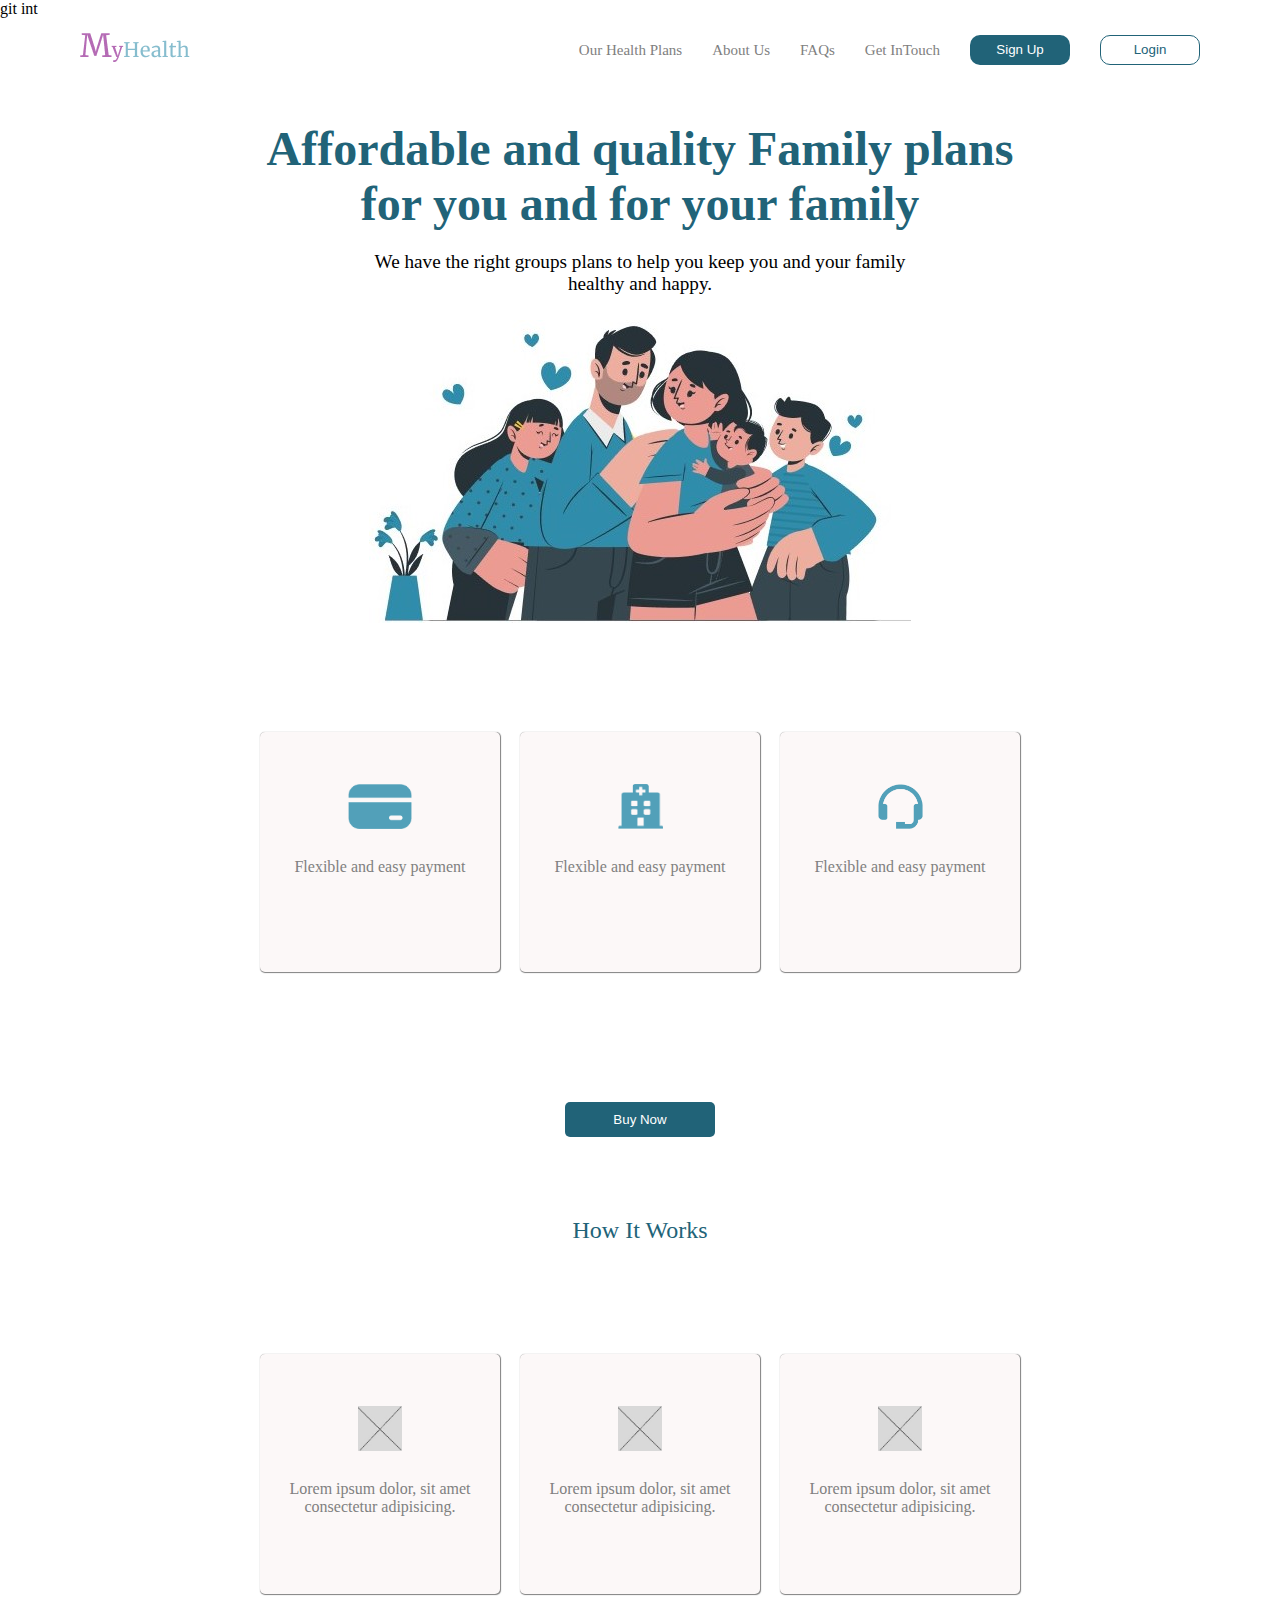
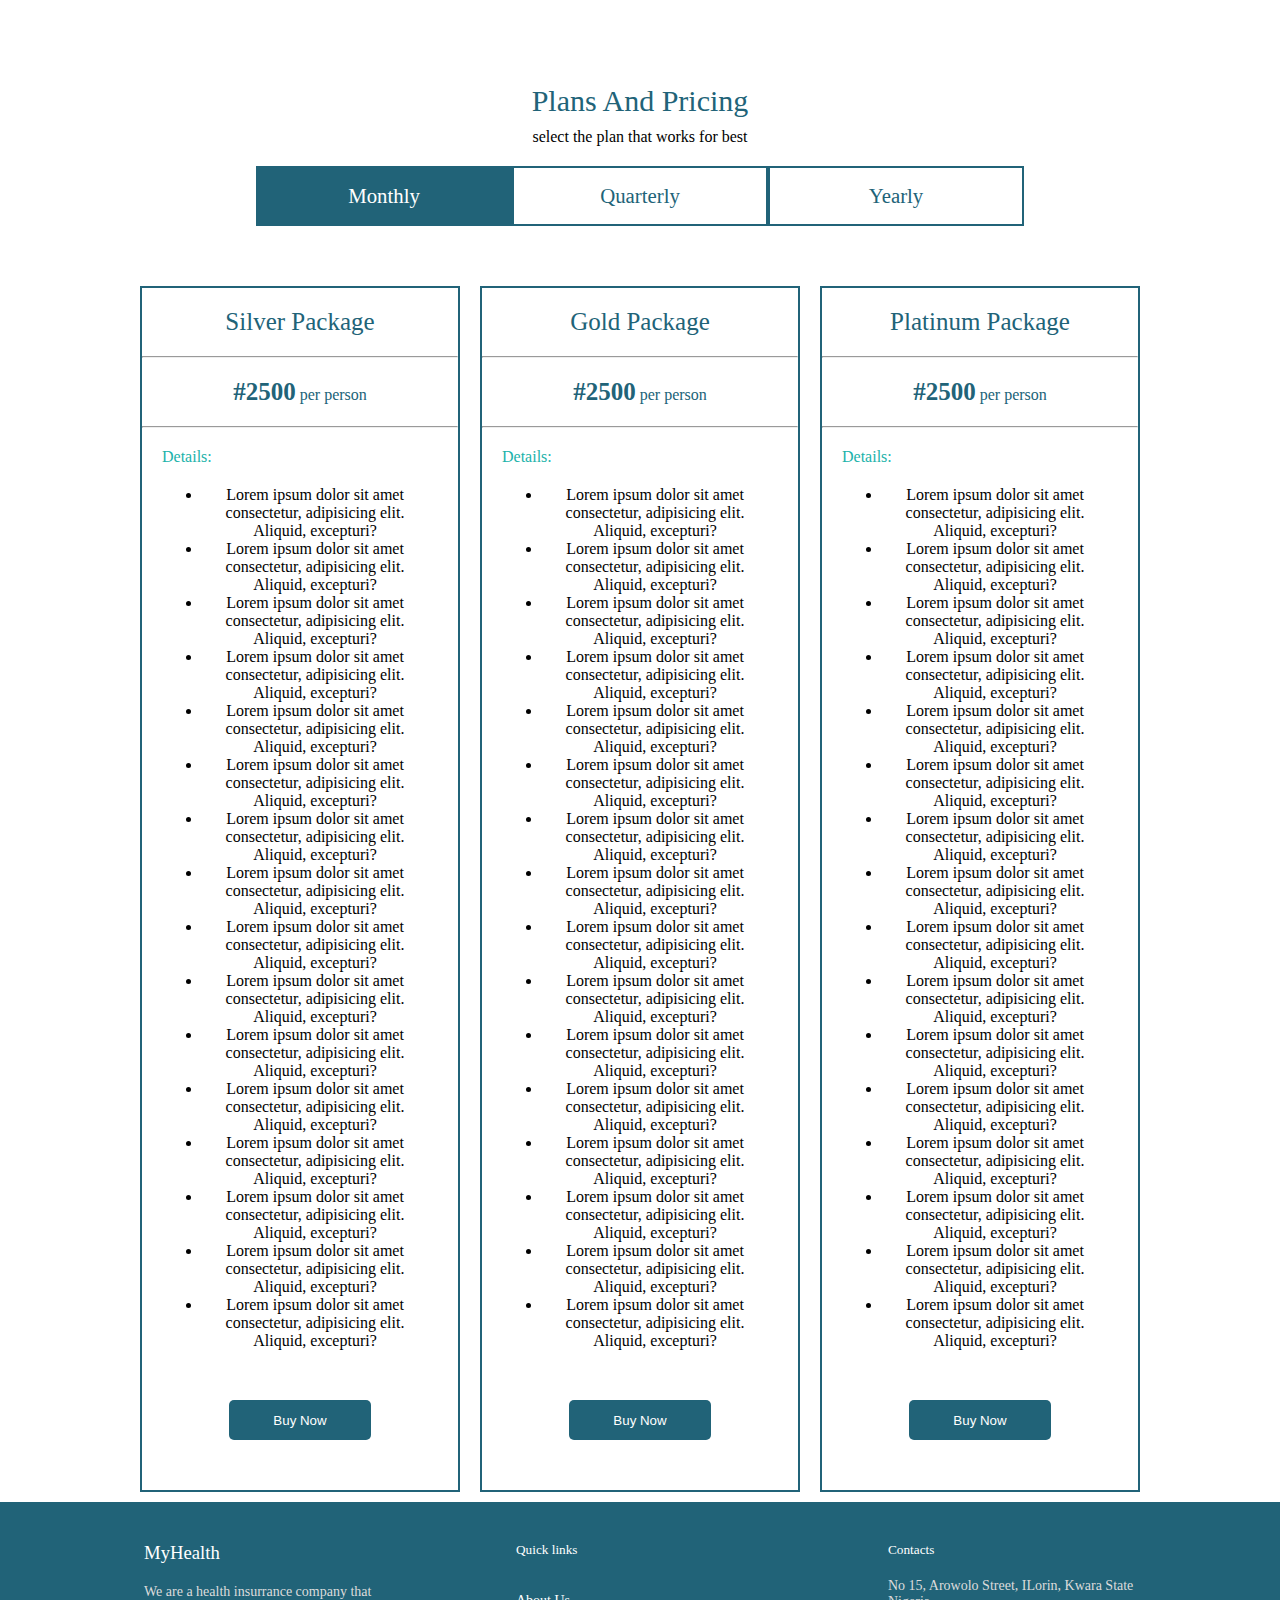
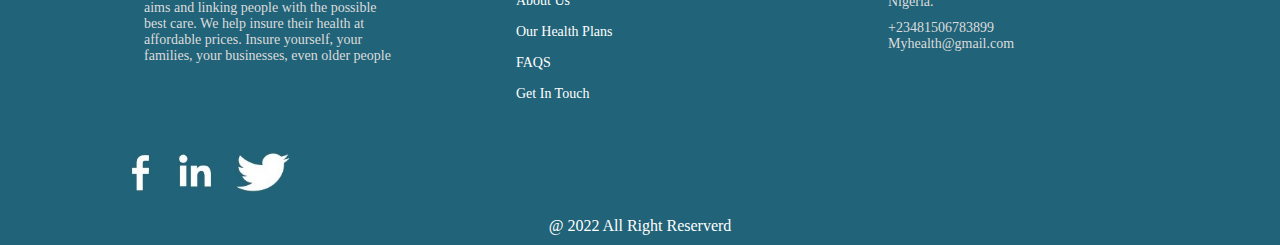
<file: index.html>
<!DOCTYPE html>
<html lang="en">
  <head>
    <meta charset="UTF-8" />
    <meta http-equiv="X-UA-Compatible" content="IE=edge" />
    <meta name="viewport" content="width=device-width, initial-scale=1.0" />
    <title>Document</title>
    <link rel="stylesheet" href="style.css" />
  </head>
  <body>git int
    <input type="checkbox" id="toggle">
    <nav>
      <div>
        <img src="./images/MyHealth.png" alt="" />
      </div>
      <label class="navbar" for="toggle">
        <span class="bar"></span>
        <span class="bar"></span>
        <span class="bar"></span>
      </label>
      <ul>
        <li><a href="">Our Health Plans</a></li>
        <li><a href="">About Us</a></li>
        <li><a href="">FAQs</a></li>
        <li><a href="">Get InTouch</a></li>
        <li><button>Sign Up</button></li>
        <li><button id="butt">Login</button></li>
      </ul>
    </nav>
    <div class="content">
      <div class="text_1">
        <h1>
          Affordable and quality Family plans <br />
          for you and for your family
        </h1>
        <p>
          We have the right groups plans to help you keep you and your family
          <br />
          healthy and happy.
        </p>
      </div>
      <div><img src="./images/SharedScreenshot2.jpg" alt="" id="pic" /></div>
      <!-- <button>Buy Now</button> -->
      <div class="flex">
        <div class="flex-card">
          <img src="./images/Vector.png" alt="" />
          <p>Flexible and easy payment</p>
        </div>
        <div class="flex-card">
          <img src="./images/Vector (1).png" alt="" />
          <p>Flexible and easy payment</p>
        </div>
        <div class="flex-card">
          <img src="./images/Vector (2).png" alt="" />
          <p>Flexible and easy payment</p>
        </div>
      </div>
      <button>Buy Now</button>
      <div class="envelop">
        <div><p>How It Works</p></div>
        <div class="flex">
          <div class="flex-card">
            <img src="./images/SharedScreenshot envelop.jpg" alt="" />
            <p>Lorem ipsum dolor, sit amet consectetur adipisicing.</p>
          </div>
          <div class="flex-card">
            <img src="./images/SharedScreenshot envelop.jpg" alt="" />
            <p>Lorem ipsum dolor, sit amet consectetur adipisicing.</p>
          </div>
          <div class="flex-card">
            <img src="./images/SharedScreenshot envelop.jpg" alt="" />
            <p>Lorem ipsum dolor, sit amet consectetur adipisicing.</p>
          </div>
        </div>
        <div class="monthly">
            <div>
                <p class="plans">Plans And Pricing</p>
                <p>select the plan that works for best</p>
            </div>
            <div class="month">
                <div class="mont">Monthly</div>
                <div class="mont">Quarterly</div>
                <div class="mont">Yearly</div>
            </div>
      </div>
      <div class="packages">
        <div class="pack">
            <p>Silver Package</p> <hr>
            <p><span>#2500</span> per person</p> <hr>
            <p style=" text-align: left; color: lightseagreen;">Details:</p>
            <ul>
                <li>Lorem ipsum dolor sit amet consectetur, adipisicing elit. Aliquid, excepturi?</li>
                <li>Lorem ipsum dolor sit amet consectetur, adipisicing elit. Aliquid, excepturi?</li>
                <li>Lorem ipsum dolor sit amet consectetur, adipisicing elit. Aliquid, excepturi?</li>
                <li>Lorem ipsum dolor sit amet consectetur, adipisicing elit. Aliquid, excepturi?</li>
                <li>Lorem ipsum dolor sit amet consectetur, adipisicing elit. Aliquid, excepturi?</li>
                <li>Lorem ipsum dolor sit amet consectetur, adipisicing elit. Aliquid, excepturi?</li>
                <li>Lorem ipsum dolor sit amet consectetur, adipisicing elit. Aliquid, excepturi?</li>
                <li>Lorem ipsum dolor sit amet consectetur, adipisicing elit. Aliquid, excepturi?</li>
                <li>Lorem ipsum dolor sit amet consectetur, adipisicing elit. Aliquid, excepturi?</li>
                <li>Lorem ipsum dolor sit amet consectetur, adipisicing elit. Aliquid, excepturi?</li>
                <li>Lorem ipsum dolor sit amet consectetur, adipisicing elit. Aliquid, excepturi?</li>
                <li>Lorem ipsum dolor sit amet consectetur, adipisicing elit. Aliquid, excepturi?</li>
                <li>Lorem ipsum dolor sit amet consectetur, adipisicing elit. Aliquid, excepturi?</li>
                <li>Lorem ipsum dolor sit amet consectetur, adipisicing elit. Aliquid, excepturi?</li>
                <li>Lorem ipsum dolor sit amet consectetur, adipisicing elit. Aliquid, excepturi?</li>
                <li>Lorem ipsum dolor sit amet consectetur, adipisicing elit. Aliquid, excepturi?</li>
            </ul>
            <button>Buy Now</button>
        </div>
        <div class="pack">
            <p>Gold Package</p> <hr>
            <p><span>#2500</span> per person</p> <hr>
            <p style=" text-align: left; color: lightseagreen;">Details:</p>
            <ul>
                <li>Lorem ipsum dolor sit amet consectetur, adipisicing elit. Aliquid, excepturi?</li>
                <li>Lorem ipsum dolor sit amet consectetur, adipisicing elit. Aliquid, excepturi?</li>
                <li>Lorem ipsum dolor sit amet consectetur, adipisicing elit. Aliquid, excepturi?</li>
                <li>Lorem ipsum dolor sit amet consectetur, adipisicing elit. Aliquid, excepturi?</li>
                <li>Lorem ipsum dolor sit amet consectetur, adipisicing elit. Aliquid, excepturi?</li>
                <li>Lorem ipsum dolor sit amet consectetur, adipisicing elit. Aliquid, excepturi?</li>
                <li>Lorem ipsum dolor sit amet consectetur, adipisicing elit. Aliquid, excepturi?</li>
                <li>Lorem ipsum dolor sit amet consectetur, adipisicing elit. Aliquid, excepturi?</li>
                <li>Lorem ipsum dolor sit amet consectetur, adipisicing elit. Aliquid, excepturi?</li>
                <li>Lorem ipsum dolor sit amet consectetur, adipisicing elit. Aliquid, excepturi?</li>
                <li>Lorem ipsum dolor sit amet consectetur, adipisicing elit. Aliquid, excepturi?</li>
                <li>Lorem ipsum dolor sit amet consectetur, adipisicing elit. Aliquid, excepturi?</li>
                <li>Lorem ipsum dolor sit amet consectetur, adipisicing elit. Aliquid, excepturi?</li>
                <li>Lorem ipsum dolor sit amet consectetur, adipisicing elit. Aliquid, excepturi?</li>
                <li>Lorem ipsum dolor sit amet consectetur, adipisicing elit. Aliquid, excepturi?</li>
                <li>Lorem ipsum dolor sit amet consectetur, adipisicing elit. Aliquid, excepturi?</li>
            </ul>
            <button>Buy Now</button>
        </div>
        <div class="pack">
            <p>Platinum Package</p> <hr>
            <p><span>#2500</span> per person</p> <hr>
            <p style=" text-align: left; color: lightseagreen;">Details:</p>
            <ul>
                <li>Lorem ipsum dolor sit amet consectetur, adipisicing elit. Aliquid, excepturi?</li>
                <li>Lorem ipsum dolor sit amet consectetur, adipisicing elit. Aliquid, excepturi?</li>
                <li>Lorem ipsum dolor sit amet consectetur, adipisicing elit. Aliquid, excepturi?</li>
                <li>Lorem ipsum dolor sit amet consectetur, adipisicing elit. Aliquid, excepturi?</li>
                <li>Lorem ipsum dolor sit amet consectetur, adipisicing elit. Aliquid, excepturi?</li>
                <li>Lorem ipsum dolor sit amet consectetur, adipisicing elit. Aliquid, excepturi?</li>
                <li>Lorem ipsum dolor sit amet consectetur, adipisicing elit. Aliquid, excepturi?</li>
                <li>Lorem ipsum dolor sit amet consectetur, adipisicing elit. Aliquid, excepturi?</li>
                <li>Lorem ipsum dolor sit amet consectetur, adipisicing elit. Aliquid, excepturi?</li>
                <li>Lorem ipsum dolor sit amet consectetur, adipisicing elit. Aliquid, excepturi?</li>
                <li>Lorem ipsum dolor sit amet consectetur, adipisicing elit. Aliquid, excepturi?</li>
                <li>Lorem ipsum dolor sit amet consectetur, adipisicing elit. Aliquid, excepturi?</li>
                <li>Lorem ipsum dolor sit amet consectetur, adipisicing elit. Aliquid, excepturi?</li>
                <li>Lorem ipsum dolor sit amet consectetur, adipisicing elit. Aliquid, excepturi?</li>
                <li>Lorem ipsum dolor sit amet consectetur, adipisicing elit. Aliquid, excepturi?</li>
                <li>Lorem ipsum dolor sit amet consectetur, adipisicing elit. Aliquid, excepturi?</li>
            </ul>
            <button>Buy Now</button>
        </div>
      </div>
    </div>
    <footer>
        <div class="foot">
            <div class="foot-card">
                <h3>MyHealth</h3>
                <p>We are a health insurrance company that  aims and linking people with the possible best care. We help insure their health at affordable prices. Insure yourself, your families, your businesses, even older people</p>
            </div>
            <div class="foot-card">
                <h5> Quick links</h5>
                <h4>About Us</h4>
                <h4>Our Health Plans</h4>
                <h4>FAQS</h4>
                <h4>Get In Touch</h4>
            </div>
            <div class="foot-card">
                <h5> Contacts</h5>
                <p>No 15, Arowolo Street, ILorin, Kwara State Nigeria.</p>
                <p>+23481506783899 <br> Myhealth@gmail.com</p>
            </div>
        </div>
        <div class="foot-links">
            <img src="./images/SharedScreenshot face.jpg" alt="">
            <img src="./images/SharedScreenshot in.jpg" alt="">
            <img src="./images/SharedScreenshot tweeter.jpg" alt="">
        </div>
        <p style="color: white;"> @ 2022 All Right Reserverd</p>
    </footer>
  </body>
</html>
</file>
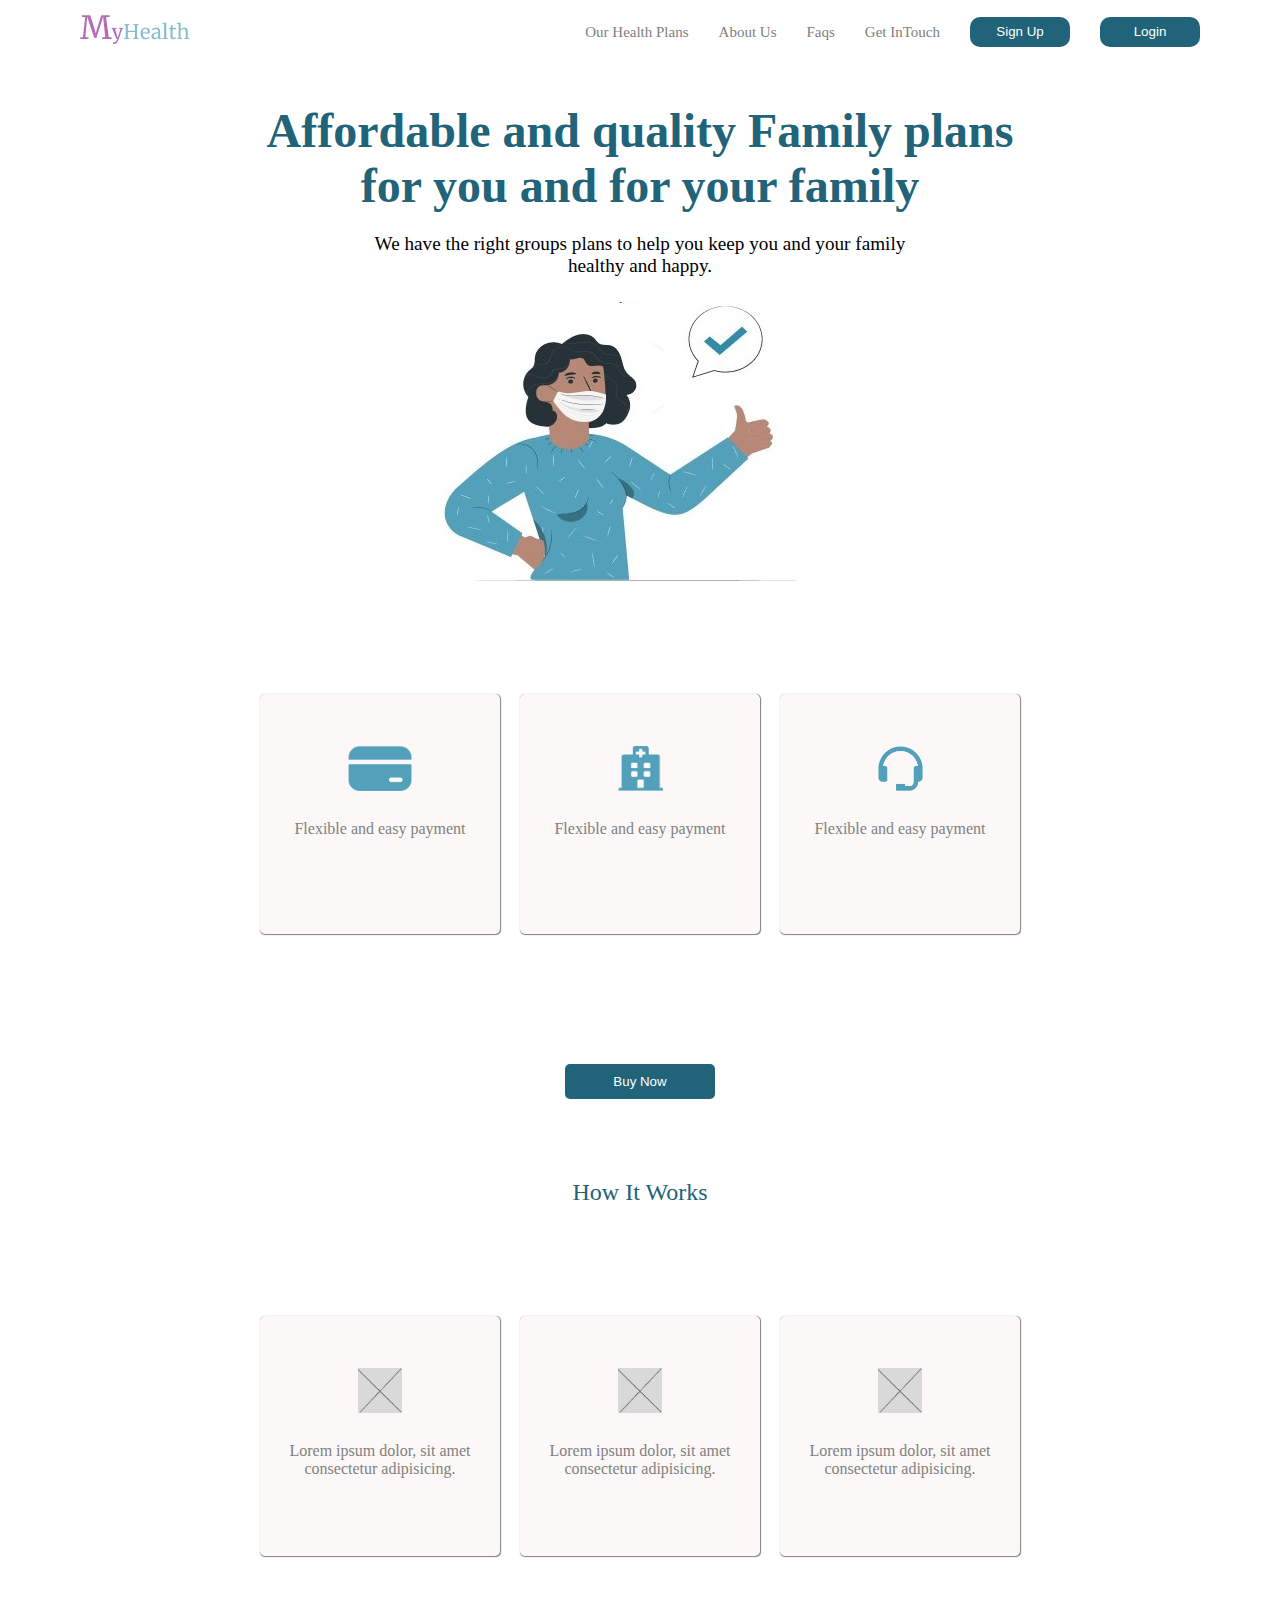
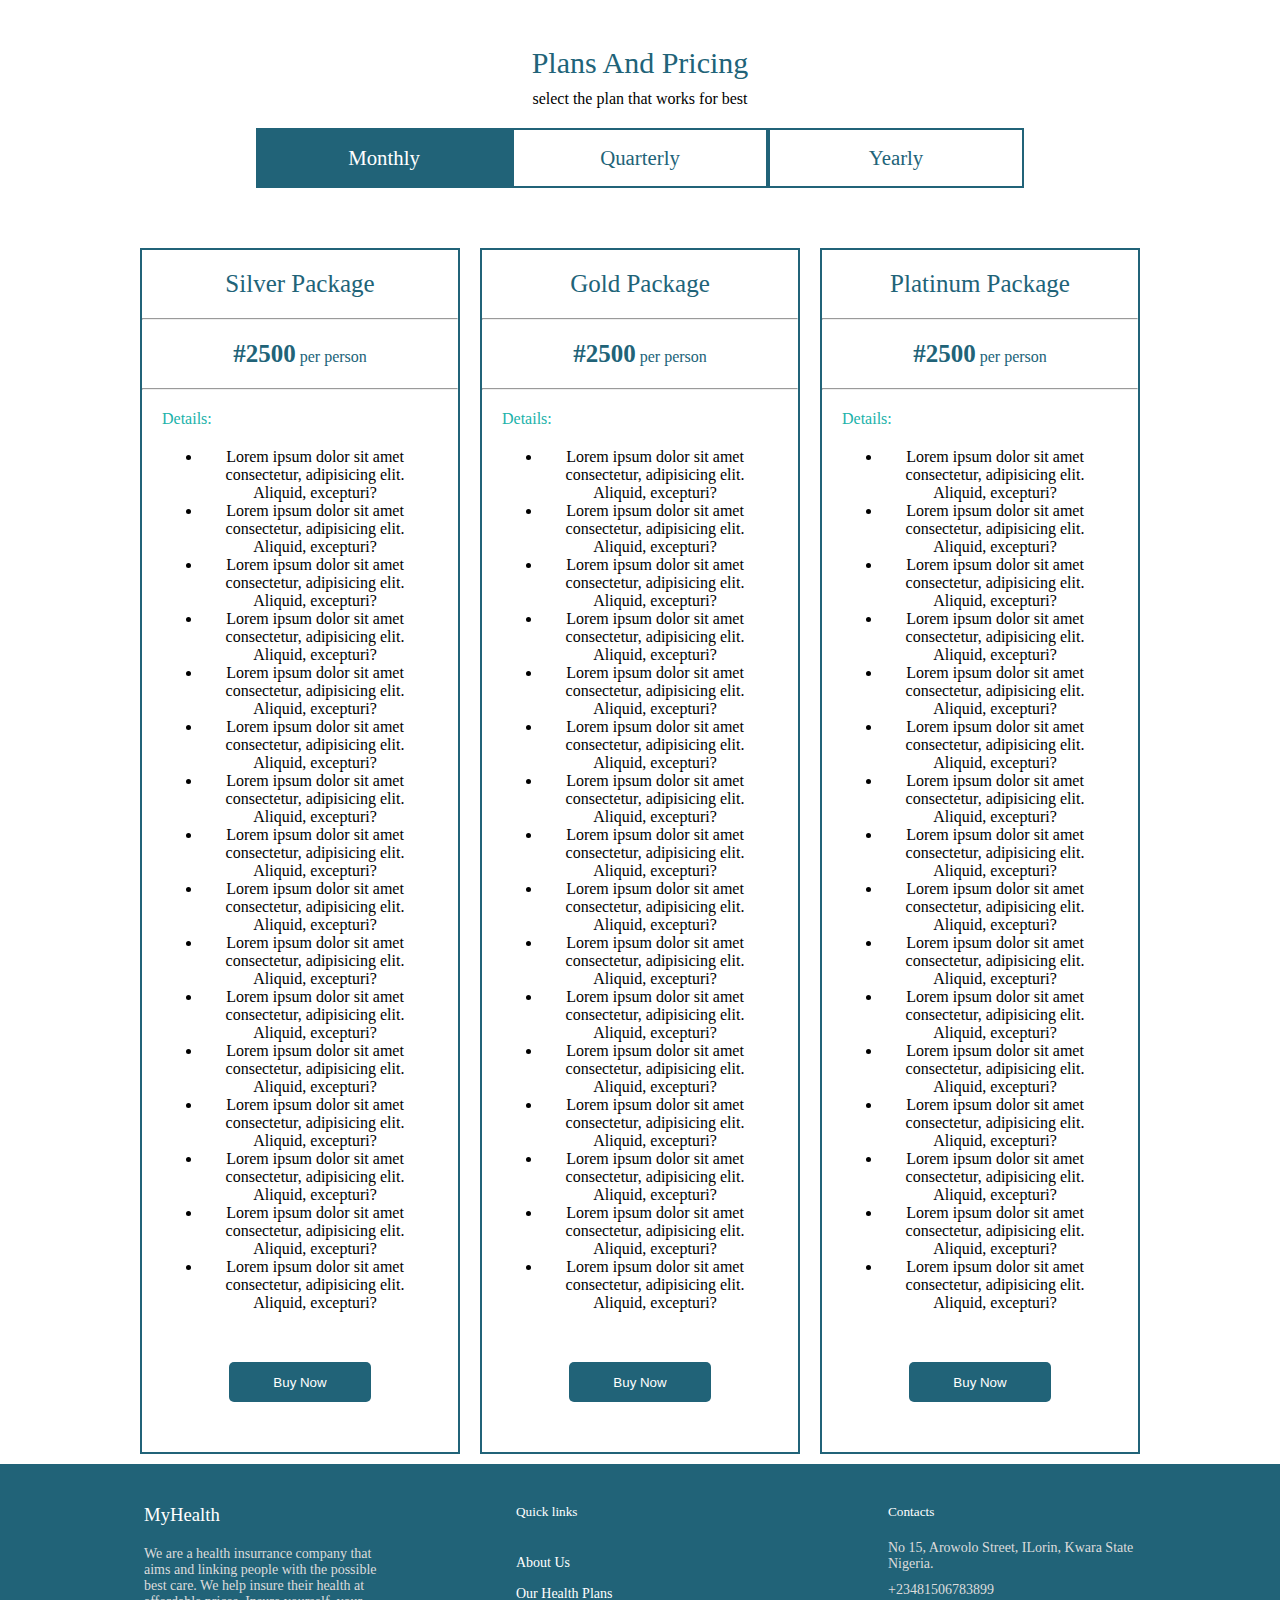
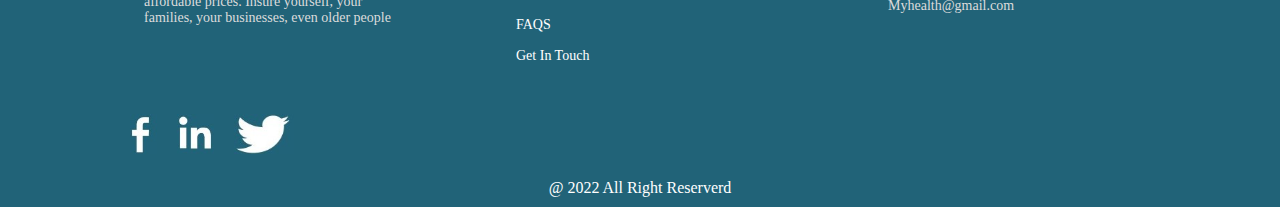
<file: second.html>
<!DOCTYPE html>
<html lang="en">
  <head>
    <meta charset="UTF-8" />
    <meta http-equiv="X-UA-Compatible" content="IE=edge" />
    <meta name="viewport" content="width=device-width, initial-scale=1.0" />
    <title>Document</title>
    <link rel="stylesheet" href="style.css" />
  </head>
  <body>
    <input type="checkbox" id="toggle">
    <nav>
      <div>
        <img src="./images/MyHealth.png" alt="" />
      </div>
      <label class="navbar" for="toggle">
        <span class="bar"></span>
        <span class="bar"></span>
        <span class="bar"></span>
      </label>
      <ul>
        <li><a href="">Our Health Plans</a></li>
        <li><a href="">About Us</a></li>
        <li><a href="">Faqs</a></li>
        <li><a href="">Get InTouch</a></li>
        <li><button>Sign Up</button></li>
        <li><button>Login</button></li>
      </ul>
    </nav>
    <div class="content">
      <div class="text_1">
        <h1>
          Affordable and quality Family plans <br />
          for you and for your family
        </h1>
        <p>
          We have the right groups plans to help you keep you and your family
          <br />
          healthy and happy.
        </p>
      </div>
      <div><img src="./images/SharedScreenshot 1.jpg" alt="" id="pic" /></div>
      <!-- <button>Buy Now</button> -->
      <div class="flex">
        <div class="flex-card">
          <img src="./images/Vector.png" alt="" />
          <p>Flexible and easy payment</p>
        </div>
        <div class="flex-card">
          <img src="./images/Vector (1).png" alt="" />
          <p>Flexible and easy payment</p>
        </div>
        <div class="flex-card">
          <img src="./images/Vector (2).png" alt="" />
          <p>Flexible and easy payment</p>
        </div>
      </div>
      <button>Buy Now</button>
      <div class="envelop">
        <div><p>How It Works</p></div>
        <div class="flex">
          <div class="flex-card">
            <img src="./images/SharedScreenshot envelop.jpg" alt="" />
            <p>Lorem ipsum dolor, sit amet consectetur adipisicing.</p>
          </div>
          <div class="flex-card">
            <img src="./images/SharedScreenshot envelop.jpg" alt="" />
            <p>Lorem ipsum dolor, sit amet consectetur adipisicing.</p>
          </div>
          <div class="flex-card">
            <img src="./images/SharedScreenshot envelop.jpg" alt="" />
            <p>Lorem ipsum dolor, sit amet consectetur adipisicing.</p>
          </div>
        </div>
        <div class="monthly">
            <div>
                <p class="plans">Plans And Pricing</p>
                <p>select the plan that works for best</p>
            </div>
            <div class="month">
                <div class="mont">Monthly</div>
                <div class="mont">Quarterly</div>
                <div class="mont">Yearly</div>
            </div>
      </div>
      <div class="packages">
        <div class="pack">
            <p>Silver Package</p> <hr>
            <p><span>#2500</span> per person</p> <hr>
            <p style=" text-align: left; color: lightseagreen;">Details:</p>
            <ul>
                <li>Lorem ipsum dolor sit amet consectetur, adipisicing elit. Aliquid, excepturi?</li>
                <li>Lorem ipsum dolor sit amet consectetur, adipisicing elit. Aliquid, excepturi?</li>
                <li>Lorem ipsum dolor sit amet consectetur, adipisicing elit. Aliquid, excepturi?</li>
                <li>Lorem ipsum dolor sit amet consectetur, adipisicing elit. Aliquid, excepturi?</li>
                <li>Lorem ipsum dolor sit amet consectetur, adipisicing elit. Aliquid, excepturi?</li>
                <li>Lorem ipsum dolor sit amet consectetur, adipisicing elit. Aliquid, excepturi?</li>
                <li>Lorem ipsum dolor sit amet consectetur, adipisicing elit. Aliquid, excepturi?</li>
                <li>Lorem ipsum dolor sit amet consectetur, adipisicing elit. Aliquid, excepturi?</li>
                <li>Lorem ipsum dolor sit amet consectetur, adipisicing elit. Aliquid, excepturi?</li>
                <li>Lorem ipsum dolor sit amet consectetur, adipisicing elit. Aliquid, excepturi?</li>
                <li>Lorem ipsum dolor sit amet consectetur, adipisicing elit. Aliquid, excepturi?</li>
                <li>Lorem ipsum dolor sit amet consectetur, adipisicing elit. Aliquid, excepturi?</li>
                <li>Lorem ipsum dolor sit amet consectetur, adipisicing elit. Aliquid, excepturi?</li>
                <li>Lorem ipsum dolor sit amet consectetur, adipisicing elit. Aliquid, excepturi?</li>
                <li>Lorem ipsum dolor sit amet consectetur, adipisicing elit. Aliquid, excepturi?</li>
                <li>Lorem ipsum dolor sit amet consectetur, adipisicing elit. Aliquid, excepturi?</li>
            </ul>
            <button>Buy Now</button>
        </div>
        <div class="pack">
            <p>Gold Package</p> <hr>
            <p><span>#2500</span> per person</p> <hr>
            <p style="text-align: left; color: lightseagreen;">Details:</p>
            <ul>
                <li>Lorem ipsum dolor sit amet consectetur, adipisicing elit. Aliquid, excepturi?</li>
                <li>Lorem ipsum dolor sit amet consectetur, adipisicing elit. Aliquid, excepturi?</li>
                <li>Lorem ipsum dolor sit amet consectetur, adipisicing elit. Aliquid, excepturi?</li>
                <li>Lorem ipsum dolor sit amet consectetur, adipisicing elit. Aliquid, excepturi?</li>
                <li>Lorem ipsum dolor sit amet consectetur, adipisicing elit. Aliquid, excepturi?</li>
                <li>Lorem ipsum dolor sit amet consectetur, adipisicing elit. Aliquid, excepturi?</li>
                <li>Lorem ipsum dolor sit amet consectetur, adipisicing elit. Aliquid, excepturi?</li>
                <li>Lorem ipsum dolor sit amet consectetur, adipisicing elit. Aliquid, excepturi?</li>
                <li>Lorem ipsum dolor sit amet consectetur, adipisicing elit. Aliquid, excepturi?</li>
                <li>Lorem ipsum dolor sit amet consectetur, adipisicing elit. Aliquid, excepturi?</li>
                <li>Lorem ipsum dolor sit amet consectetur, adipisicing elit. Aliquid, excepturi?</li>
                <li>Lorem ipsum dolor sit amet consectetur, adipisicing elit. Aliquid, excepturi?</li>
                <li>Lorem ipsum dolor sit amet consectetur, adipisicing elit. Aliquid, excepturi?</li>
                <li>Lorem ipsum dolor sit amet consectetur, adipisicing elit. Aliquid, excepturi?</li>
                <li>Lorem ipsum dolor sit amet consectetur, adipisicing elit. Aliquid, excepturi?</li>
                <li>Lorem ipsum dolor sit amet consectetur, adipisicing elit. Aliquid, excepturi?</li>
            </ul>
            <button>Buy Now</button>
        </div>
        <div class="pack">
            <p>Platinum Package</p> <hr>
            <p><span>#2500</span> per person</p> <hr>
            <p style=" text-align: left; color: lightseagreen;">Details:</p>
            <ul>
                <li>Lorem ipsum dolor sit amet consectetur, adipisicing elit. Aliquid, excepturi?</li>
                <li>Lorem ipsum dolor sit amet consectetur, adipisicing elit. Aliquid, excepturi?</li>
                <li>Lorem ipsum dolor sit amet consectetur, adipisicing elit. Aliquid, excepturi?</li>
                <li>Lorem ipsum dolor sit amet consectetur, adipisicing elit. Aliquid, excepturi?</li>
                <li>Lorem ipsum dolor sit amet consectetur, adipisicing elit. Aliquid, excepturi?</li>
                <li>Lorem ipsum dolor sit amet consectetur, adipisicing elit. Aliquid, excepturi?</li>
                <li>Lorem ipsum dolor sit amet consectetur, adipisicing elit. Aliquid, excepturi?</li>
                <li>Lorem ipsum dolor sit amet consectetur, adipisicing elit. Aliquid, excepturi?</li>
                <li>Lorem ipsum dolor sit amet consectetur, adipisicing elit. Aliquid, excepturi?</li>
                <li>Lorem ipsum dolor sit amet consectetur, adipisicing elit. Aliquid, excepturi?</li>
                <li>Lorem ipsum dolor sit amet consectetur, adipisicing elit. Aliquid, excepturi?</li>
                <li>Lorem ipsum dolor sit amet consectetur, adipisicing elit. Aliquid, excepturi?</li>
                <li>Lorem ipsum dolor sit amet consectetur, adipisicing elit. Aliquid, excepturi?</li>
                <li>Lorem ipsum dolor sit amet consectetur, adipisicing elit. Aliquid, excepturi?</li>
                <li>Lorem ipsum dolor sit amet consectetur, adipisicing elit. Aliquid, excepturi?</li>
                <li>Lorem ipsum dolor sit amet consectetur, adipisicing elit. Aliquid, excepturi?</li>
            </ul>
            <button>Buy Now</button>
        </div>
      </div>
    </div>
    <footer>
        <div class="foot">
            <div class="foot-card">
                <h3>MyHealth</h3>
                <p>We are a health insurrance company that  aims and linking people with the possible best care. We help insure their health at affordable prices. Insure yourself, your families, your businesses, even older people</p>
            </div>
            <div class="foot-card">
                <h5> Quick links</h5>
                <h4>About Us</h4>
                <h4>Our Health Plans</h4>
                <h4>FAQS</h4>
                <h4>Get In Touch</h4>
            </div>
            <div class="foot-card">
                <h5> Contacts</h5>
                <p>No 15, Arowolo Street, ILorin, Kwara State Nigeria.</p>
                <p>+23481506783899 <br> Myhealth@gmail.com</p>
            </div>
        </div>
        <div class="foot-links">
            <img src="./images/SharedScreenshot face.jpg" alt="">
            <img src="./images/SharedScreenshot in.jpg" alt="">
            <img src="./images/SharedScreenshot tweeter.jpg" alt="">
        </div>
        <p style="color: white;"> @ 2022 All Right Reserverd</p>
    </footer>
  </body>
</html>
</file>
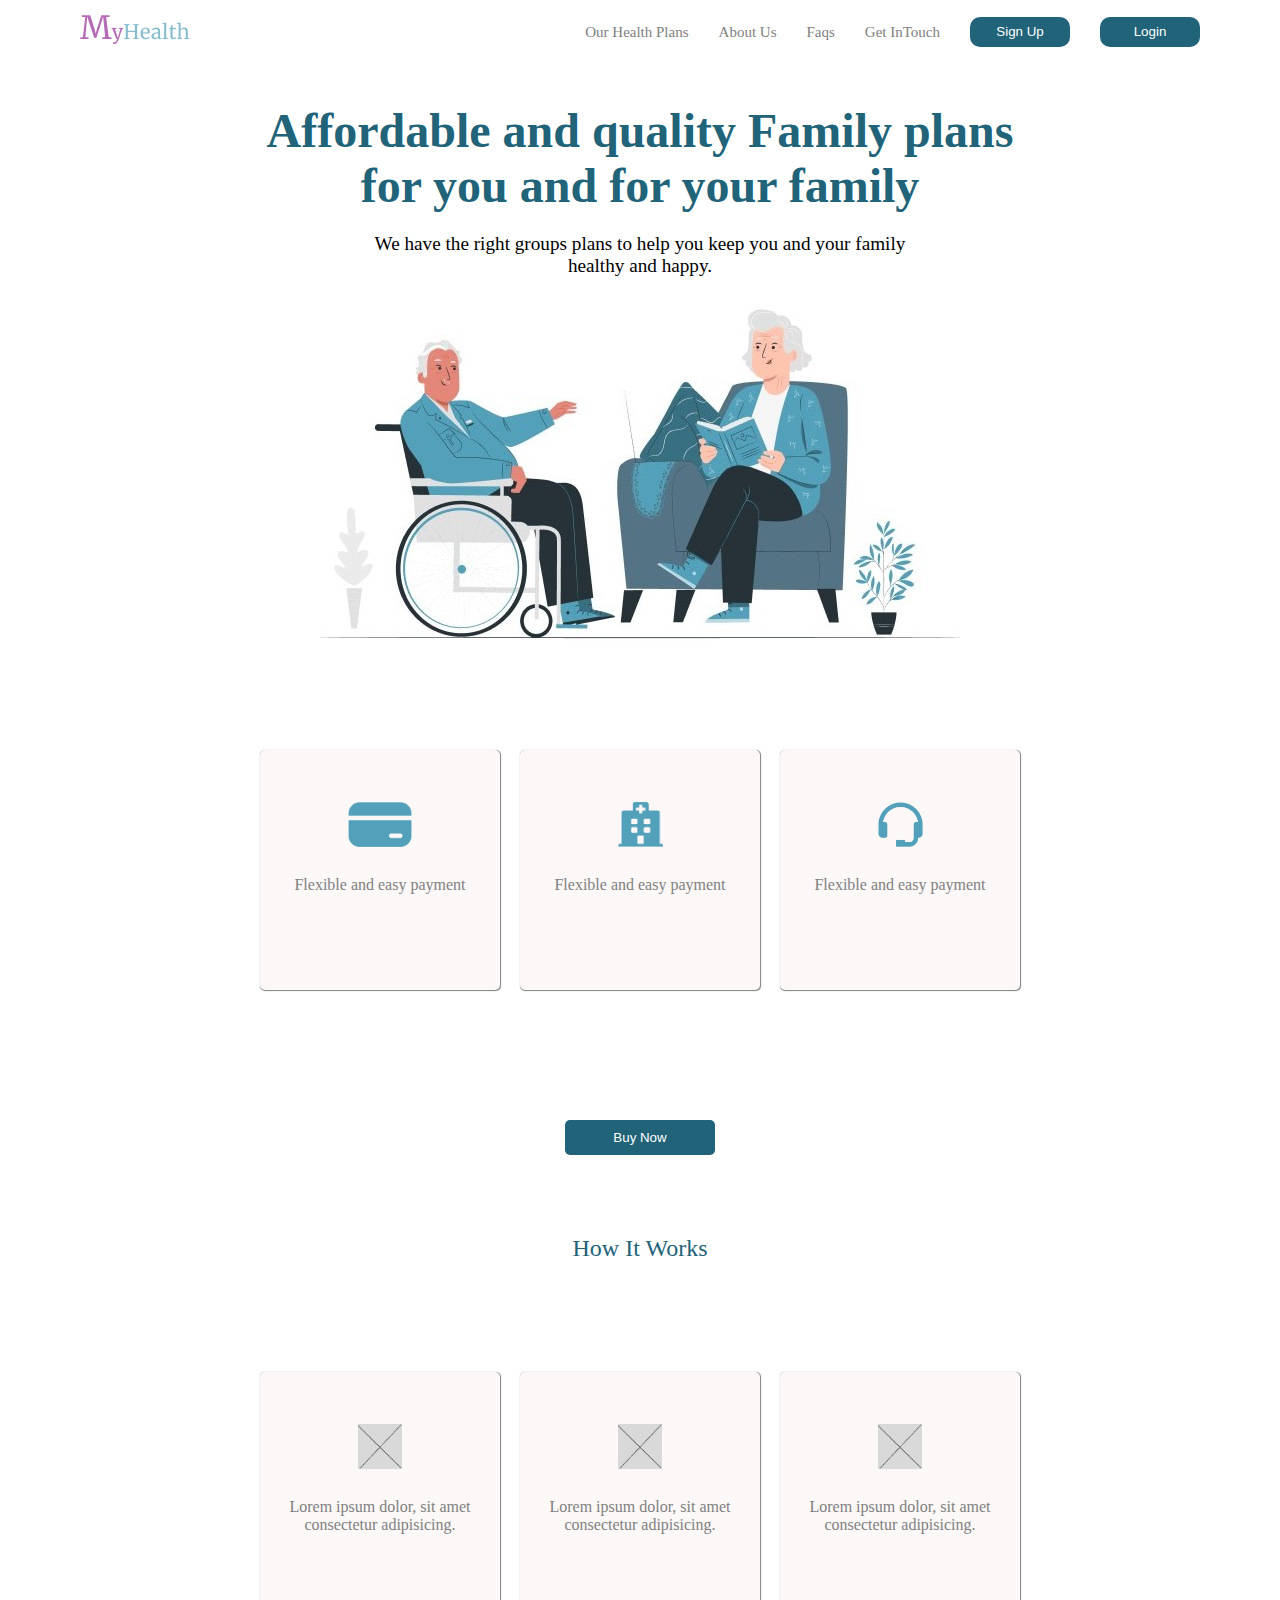
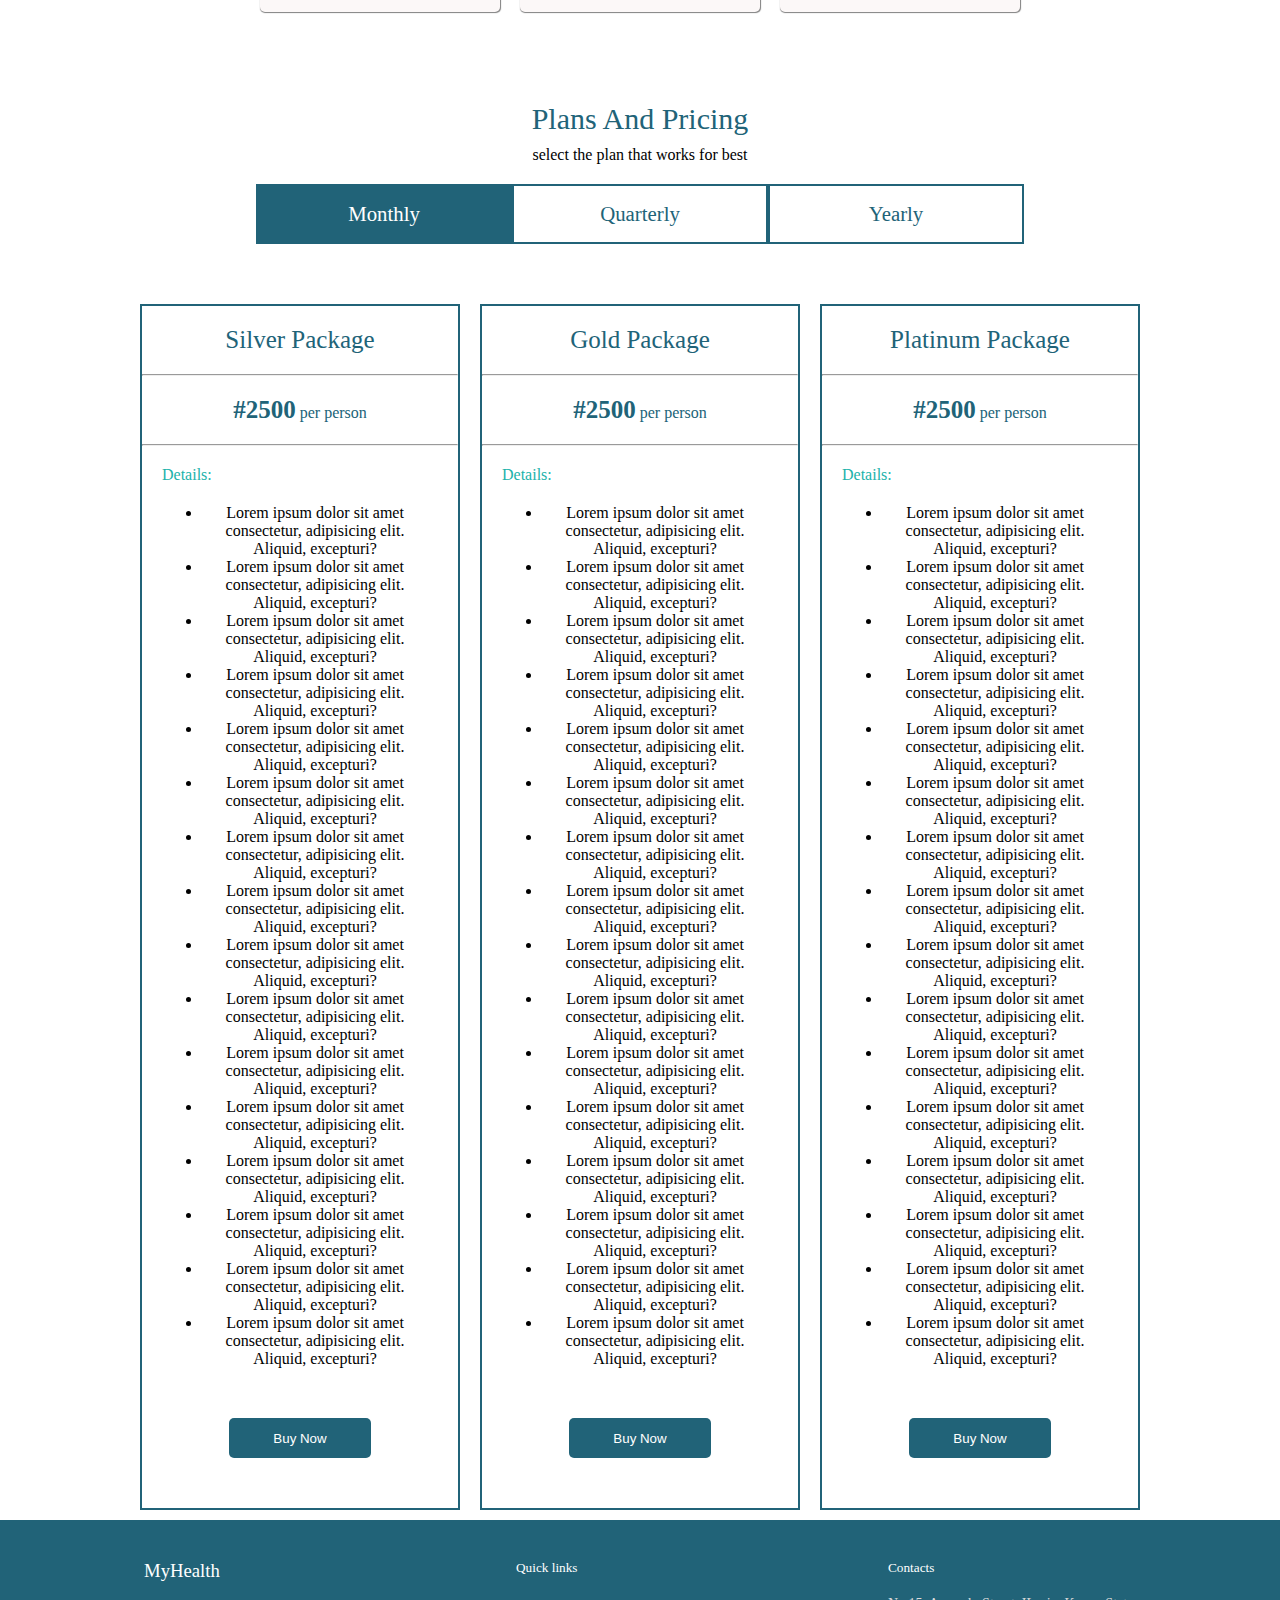
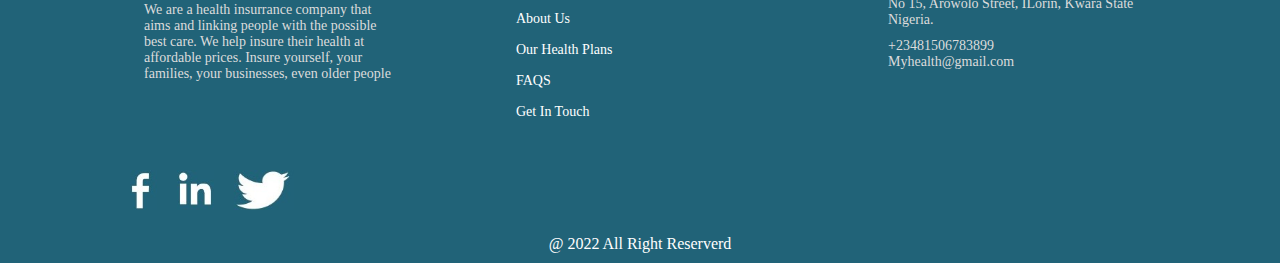
<file: third.html>
<!DOCTYPE html>
<html lang="en">
  <head>
    <meta charset="UTF-8" />
    <meta http-equiv="X-UA-Compatible" content="IE=edge" />
    <meta name="viewport" content="width=device-width, initial-scale=1.0" />
    <title>Document</title>
    <link rel="stylesheet" href="style.css" />
  </head>
  <body>
    <input type="checkbox" id="toggle">
    <nav>
      <div>
        <img src="./images/MyHealth.png" alt="" />
      </div>
      <label class="navbar" for="toggle">
        <span class="bar"></span>
        <span class="bar"></span>
        <span class="bar"></span>
      </label>
      <ul>
        <li><a href="">Our Health Plans</a></li>
        <li><a href="">About Us</a></li>
        <li><a href="">Faqs</a></li>
        <li><a href="">Get InTouch</a></li>
        <li><button>Sign Up</button></li>
        <li><button>Login</button></li>
      </ul>
    </nav>
    <div class="content">
      <div class="text_1">
        <h1>
          Affordable and quality Family plans <br />
          for you and for your family
        </h1>
        <p>
          We have the right groups plans to help you keep you and your family
          <br />
          healthy and happy.
        </p>
      </div>
      <div><img src="./images/SharedScreenshot 3.jpg" alt="" id="pic"  /></div>
      <!-- <button>Buy Now</button> -->
      <div class="flex">
        <div class="flex-card">
          <img src="./images/Vector.png" alt="" />
          <p>Flexible and easy payment</p>
        </div>
        <div class="flex-card">
          <img src="./images/Vector (1).png" alt="" />
          <p>Flexible and easy payment</p>
        </div>
        <div class="flex-card">
          <img src="./images/Vector (2).png" alt="" />
          <p>Flexible and easy payment</p>
        </div>
      </div>
      <button>Buy Now</button>
      <div class="envelop">
        <div><p>How It Works</p></div>
        <div class="flex">
          <div class="flex-card">
            <img src="./images/SharedScreenshot envelop.jpg" alt="" />
            <p>Lorem ipsum dolor, sit amet consectetur adipisicing.</p>
          </div>
          <div class="flex-card">
            <img src="./images/SharedScreenshot envelop.jpg" alt="" />
            <p>Lorem ipsum dolor, sit amet consectetur adipisicing.</p>
          </div>
          <div class="flex-card">
            <img src="./images/SharedScreenshot envelop.jpg" alt="" />
            <p>Lorem ipsum dolor, sit amet consectetur adipisicing.</p>
          </div>
        </div>
        <div class="monthly">
            <div>
                <p class="plans">Plans And Pricing</p>
                <p>select the plan that works for best</p>
            </div>
            <div class="month">
                <div class="mont">Monthly</div>
                <div class="mont">Quarterly</div>
                <div class="mont">Yearly</div>
            </div>
      </div>
      <div class="packages">
        <div class="pack">
            <p>Silver Package</p> <hr>
            <p><span>#2500</span> per person</p> <hr>
            <p style=" text-align: left; color: lightseagreen;">Details:</p>
            <ul>
                <li>Lorem ipsum dolor sit amet consectetur, adipisicing elit. Aliquid, excepturi?</li>
                <li>Lorem ipsum dolor sit amet consectetur, adipisicing elit. Aliquid, excepturi?</li>
                <li>Lorem ipsum dolor sit amet consectetur, adipisicing elit. Aliquid, excepturi?</li>
                <li>Lorem ipsum dolor sit amet consectetur, adipisicing elit. Aliquid, excepturi?</li>
                <li>Lorem ipsum dolor sit amet consectetur, adipisicing elit. Aliquid, excepturi?</li>
                <li>Lorem ipsum dolor sit amet consectetur, adipisicing elit. Aliquid, excepturi?</li>
                <li>Lorem ipsum dolor sit amet consectetur, adipisicing elit. Aliquid, excepturi?</li>
                <li>Lorem ipsum dolor sit amet consectetur, adipisicing elit. Aliquid, excepturi?</li>
                <li>Lorem ipsum dolor sit amet consectetur, adipisicing elit. Aliquid, excepturi?</li>
                <li>Lorem ipsum dolor sit amet consectetur, adipisicing elit. Aliquid, excepturi?</li>
                <li>Lorem ipsum dolor sit amet consectetur, adipisicing elit. Aliquid, excepturi?</li>
                <li>Lorem ipsum dolor sit amet consectetur, adipisicing elit. Aliquid, excepturi?</li>
                <li>Lorem ipsum dolor sit amet consectetur, adipisicing elit. Aliquid, excepturi?</li>
                <li>Lorem ipsum dolor sit amet consectetur, adipisicing elit. Aliquid, excepturi?</li>
                <li>Lorem ipsum dolor sit amet consectetur, adipisicing elit. Aliquid, excepturi?</li>
                <li>Lorem ipsum dolor sit amet consectetur, adipisicing elit. Aliquid, excepturi?</li>
            </ul>
            <button>Buy Now</button>
        </div>
        <div class="pack">
            <p>Gold Package</p> <hr>
            <p><span>#2500</span> per person</p> <hr>
            <p style="text-align: left; color: lightseagreen;">Details:</p>
            <ul>
                <li>Lorem ipsum dolor sit amet consectetur, adipisicing elit. Aliquid, excepturi?</li>
                <li>Lorem ipsum dolor sit amet consectetur, adipisicing elit. Aliquid, excepturi?</li>
                <li>Lorem ipsum dolor sit amet consectetur, adipisicing elit. Aliquid, excepturi?</li>
                <li>Lorem ipsum dolor sit amet consectetur, adipisicing elit. Aliquid, excepturi?</li>
                <li>Lorem ipsum dolor sit amet consectetur, adipisicing elit. Aliquid, excepturi?</li>
                <li>Lorem ipsum dolor sit amet consectetur, adipisicing elit. Aliquid, excepturi?</li>
                <li>Lorem ipsum dolor sit amet consectetur, adipisicing elit. Aliquid, excepturi?</li>
                <li>Lorem ipsum dolor sit amet consectetur, adipisicing elit. Aliquid, excepturi?</li>
                <li>Lorem ipsum dolor sit amet consectetur, adipisicing elit. Aliquid, excepturi?</li>
                <li>Lorem ipsum dolor sit amet consectetur, adipisicing elit. Aliquid, excepturi?</li>
                <li>Lorem ipsum dolor sit amet consectetur, adipisicing elit. Aliquid, excepturi?</li>
                <li>Lorem ipsum dolor sit amet consectetur, adipisicing elit. Aliquid, excepturi?</li>
                <li>Lorem ipsum dolor sit amet consectetur, adipisicing elit. Aliquid, excepturi?</li>
                <li>Lorem ipsum dolor sit amet consectetur, adipisicing elit. Aliquid, excepturi?</li>
                <li>Lorem ipsum dolor sit amet consectetur, adipisicing elit. Aliquid, excepturi?</li>
                <li>Lorem ipsum dolor sit amet consectetur, adipisicing elit. Aliquid, excepturi?</li>
            </ul>
            <button>Buy Now</button>
        </div>
        <div class="pack">
            <p>Platinum Package</p> <hr>
            <p><span>#2500</span> per person</p> <hr>
            <p style=" text-align: left; color: lightseagreen;">Details:</p>
            <ul>
                <li>Lorem ipsum dolor sit amet consectetur, adipisicing elit. Aliquid, excepturi?</li>
                <li>Lorem ipsum dolor sit amet consectetur, adipisicing elit. Aliquid, excepturi?</li>
                <li>Lorem ipsum dolor sit amet consectetur, adipisicing elit. Aliquid, excepturi?</li>
                <li>Lorem ipsum dolor sit amet consectetur, adipisicing elit. Aliquid, excepturi?</li>
                <li>Lorem ipsum dolor sit amet consectetur, adipisicing elit. Aliquid, excepturi?</li>
                <li>Lorem ipsum dolor sit amet consectetur, adipisicing elit. Aliquid, excepturi?</li>
                <li>Lorem ipsum dolor sit amet consectetur, adipisicing elit. Aliquid, excepturi?</li>
                <li>Lorem ipsum dolor sit amet consectetur, adipisicing elit. Aliquid, excepturi?</li>
                <li>Lorem ipsum dolor sit amet consectetur, adipisicing elit. Aliquid, excepturi?</li>
                <li>Lorem ipsum dolor sit amet consectetur, adipisicing elit. Aliquid, excepturi?</li>
                <li>Lorem ipsum dolor sit amet consectetur, adipisicing elit. Aliquid, excepturi?</li>
                <li>Lorem ipsum dolor sit amet consectetur, adipisicing elit. Aliquid, excepturi?</li>
                <li>Lorem ipsum dolor sit amet consectetur, adipisicing elit. Aliquid, excepturi?</li>
                <li>Lorem ipsum dolor sit amet consectetur, adipisicing elit. Aliquid, excepturi?</li>
                <li>Lorem ipsum dolor sit amet consectetur, adipisicing elit. Aliquid, excepturi?</li>
                <li>Lorem ipsum dolor sit amet consectetur, adipisicing elit. Aliquid, excepturi?</li>
            </ul>
            <button>Buy Now</button>
        </div>
      </div>
    </div>
    <footer>
        <div class="foot">
            <div class="foot-card">
                <h3>MyHealth</h3>
                <p>We are a health insurrance company that  aims and linking people with the possible best care. We help insure their health at affordable prices. Insure yourself, your families, your businesses, even older people</p>
            </div>
            <div class="foot-card">
                <h5> Quick links</h5>
                <h4>About Us</h4>
                <h4>Our Health Plans</h4>
                <h4>FAQS</h4>
                <h4>Get In Touch</h4>
            </div>
            <div class="foot-card">
                <h5> Contacts</h5>
                <p>No 15, Arowolo Street, ILorin, Kwara State Nigeria.</p>
                <p>+23481506783899 <br> Myhealth@gmail.com</p>
            </div>
        </div>
        <div class="foot-links">
            <img src="./images/SharedScreenshot face.jpg" alt="">
            <img src="./images/SharedScreenshot in.jpg" alt="">
            <img src="./images/SharedScreenshot tweeter.jpg" alt="">
        </div>
        <p style="color: white;"> @ 2022 All Right Reserverd</p>
    </footer>
  </body>
</html>
</file>
<file: style.css>
*{
    padding: 0;
    margin: 0;
    box-sizing: border-box;
}
nav{
    /* background-color: blue; */
    display: flex;
    flex-wrap: wrap;
    justify-content:space-between;
    padding:15px 5em;
    align-items: center;
    /* gap: 17em; */
    
}
ul{
    display: flex;
    flex-wrap: wrap;
    justify-content: space-around;
    list-style: none;
    justify-content: center;
    align-items: center;
}
ul li{
    margin-left: 30px;
}
nav ul li a{
    text-decoration: none;
    font-size: 15px;
    color: gray ;

}
nav ul li button{
    border: none;
    width: 100px;
    height: 30px;
    border-radius: 10px;
    color: white;
    background-color: #216378;
}
#butt{
    background-color: white;
    color:#216378;
    border: 1px solid #216378;
}
.content{
    display: block;
    justify-content: center;
    align-items: center;
    text-align: center;
    /* border: 2px solid green; */
    height: auto;
}
.text_1 h1{
    font-size: 3em;
    color: #216378;
    margin-top: 40px;
}
.text_1 p{
    font-size: 1.2em;
    margin-top: 20px;
}
.content img{
    margin: 25px 0;
}
.content button{
    width: 150px;
    margin: 50px 0;
    padding: 10px;
    color: white;
    background-color:#216378 ;
    border-radius: 5px;
    align-items: center;
    text-align: center;
    justify-content: center;
    border: none;
}
.flex{
    display: flex;
    flex-wrap: wrap;
    /* justify-content: space-between; */
    align-items: center;
    justify-content: center;
    text-align: center;
    /* border: 2px solid black; */
    height: 400px;
    gap:0px;
    width: 100%;
}
.flex-card{
    display:block;
    flex-direction: column;
    justify-content: center;
    text-align: center;
    align-items: center;
    /* border: 2px solid blue; */
    box-shadow: .5px .5px 1px gray;
    height: 60%;
    width: 15em;
    border-radius: 5px;
    background-color: rgb(252, 248, 248);
    /* border: px solid rgb(239, 245, 243); */
    margin: 10px;
    color: gray;
    padding: 20px 0;
}
.flex-card img{
    height: 45px;
    margin-top: 2em;
}
.envelop{
    display: block;
    /* flex-wrap: wrap; */
    /* justify-content: space-between; */
    align-items: center;
    justify-content: center;
    /* border: 2px solid yellow; */
    height: auto;
    width: 100%;
    gap:0px;
}

.envelop>div>p{
font-size: 1.5rem;
margin: 30px 0px;
color:#216378;
}
.plans{
    color:#216378;
    font-size: 30px;
    margin: 10px 0;
}
.month{
    display: flex;
    flex-wrap: wrap;
    justify-content: center;
    align-items: center;
    padding:0 0 30px 0;
    /* gap: 10px; */

   
}
.mont{
    display: flex;
    flex-wrap: wrap;
    justify-content: center;
    align-items: center;
    /* text-align: center; */
    height: 60px;
    width: 20%;
    margin: 20px 0;
    font-size: 1.3em;
    border: 2px solid #216378;
    background-color: white;
    color: #216378;
}
.mont:nth-child(1){
    background-color: #216378;
    color: white;
}
.packages{
    display: flex;
    flex-wrap: wrap;
    /* align-items: center; */
    justify-content: center;
    gap: 20px;
    height: auto;
    width: 100%;
    /* padding: 20px; */
    /* border: 2px solid black; */
}
.pack{
    width: 25%;
    height: auto;
    margin: 10px 0;
    /* padding: 20px 0; */
    border: 2px solid #216378;
    text-align: center;
}
.pack>p:nth-child(1){
    font-size: 25px;
    color:#216378 ;
    padding: 20px;
}
.pack>p:nth-child(3){
    color: #216378;
    
}
.pack>p span{
    font-weight: 700;
    font-size: 25px;
    color: #216378;
    
}
.pack>p{
    padding: 20px;
}
.pack hr{
    /* display: flex;
    justify-content: center;
    align-items: center; */
    width: 100%;
    /* align-self: center; */
}
.pack ul{
    list-style:disc;
    padding: 0 30px;
}
.pack button{
    height: 40px;
    width: 45%;

    background-color: #216378;
    color: white;
}
footer{
    background-color: #216378;
    padding: 10px;
}
.foot{
    display: flex;
    justify-content: space-evenly;
    /* border: 2px solid yellow; */
    height: auto;
    /* margin: 10px; */
    padding: 10px;
}
.foot-card{
    width: 20%;
    height: auto;
    /* border: 2px solid red; */
    text-align: left;
    color: white;
}
.foot-card h3, h5{
    padding: 20px 0;
    font-weight: lighter;
}
.foot-card p{
    color: gainsboro;
    font-size: 14px;
    margin-bottom: 10px;
}
.foot-card h4{
    font-size: 14px;
    font-weight: lighter;
    margin: 15px 0;
}
.foot-links{
    display: flex;
    flex-wrap: wrap;
    /* padding: 30px; */
    margin-left: 100px;
    /* -ms-flex-item-align: start; */
    /* align-items: left; */
}
.foot-links img{
    margin-left: 20px;
    background-image: transparent;
    background: none;
    height: 40px;
    /* width: 50px; */
}
@media (max-width: 940px) {
    nav{
        padding: 0 2rem;
    }
    nav ul{
        padding: 0 10px;
    }
    nav ul li{
        margin-left: 20px;
    }
}
@media (max-width:803px){
    nav div img{
        height: 40px;
        width: 90px;
        padding: 4px 0;
       
    }
    nav ul li{
        margin-left: 10px;
    }
}
@media (max-width:705px){
    nav ul{
        display: grid;
        position: absolute;
        width: 100%;
        top: 60px;
        left:0%;
        z-index: 1; 
        transform: translateY(-150%);
        background-color: lightseagreen; 
        transition: .6s;

    }
    nav ul li{
        margin-bottom: 4px;
        padding: 8px;
        font-size: 24px;
    }
    nav ul li a{

        color: white;
    }
    nav ul li button{
        height: auto;
        font-size: 15px;
    }
    .navbar{
        display: grid !important;
    }
    .monthly{
        margin-top: 10em;
    }
}
@media(max-width:514px){
    #pic{
        width: 350px;
    }
    .flex-card{
        height: 40%;
        width: 10rem;
    }
    .flex-card img{
        height: 25px;
        margin-top: 1em;
    }
    .pack>p:nth-child(1){
        font-size: 20px;
    }
    .mont{
        width: 25%;
    }
}
@media (max-width:375px){
    .monthly{
        margin-top: 3em;
    }
    .pack{
        padding: auto;
        /* background-color: green; */
    }
    .pack>p:nth-child(1){
        font-size: 18px;
    }
    .pack>p span{
        font-size: 20px;
    }
    .pack ul li{
        padding:auto;
        margin: 7px 0;
        font-size: 11px;

    }
}
.navbar{
    display:none;
    height: min-content;
    justify-content: center;
    align-items: center;
    /* background-color: bisque; */
    margin-top: 15px;
}
.bar{
    width: 50px;
    height: 5px;
    margin: 0px 3px 7px 0px;
    background-color: lightseagreen;
    cursor: pointer;
    border-radius: 10%;
    transition: .4s;
}
input{
    display: none;
}
input:checked ~ nav ul{
    transform: translateY(0);
}
</file>
